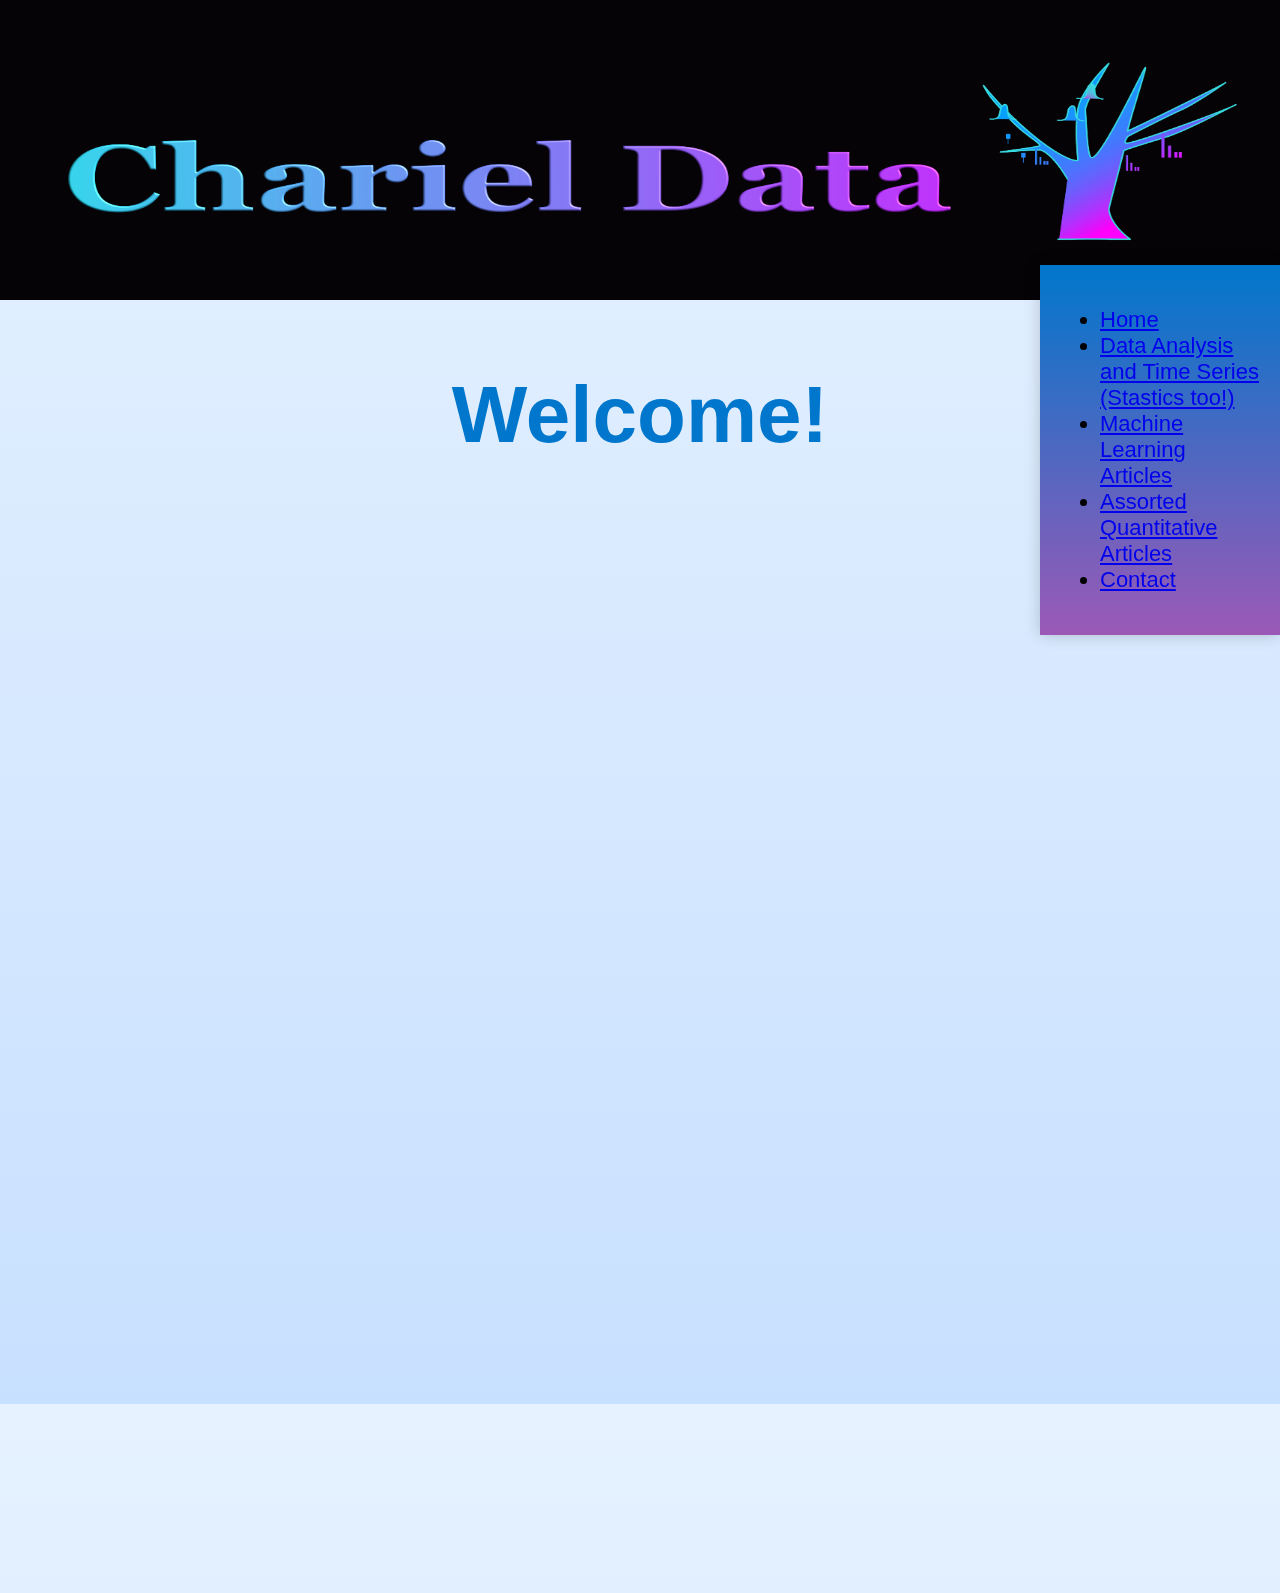
<file: index.html>
<!DOCTYPE html>
<html>

<head>
	<!-- This is the way to import the css files you don't have to add ./ in front -->
    <link rel="stylesheet" type="text/css" href="landingAndanimation.css">

    <style>
.navbar {
    font-size:22px;
    position: fixed;
    top: 50%;
    right: 0;
    transform: translateY(-50%);
    background: linear-gradient(to bottom, #0077cc, #0055a3);
    background: linear-gradient(to bottom, #0077cc, #9b59b6); /* Gradient from blue to pinkish purple */

    width: auto; /* Adjust width to content */
    max-width: 200px; /* Set a maximum width */
    padding: 20px;
    opacity: 1; /* Make it visible by default */
    z-index: 1;
    box-shadow: 0px 0px 15px rgba(0, 0, 0, 0.2);
    white-space: normal; /* Allow text to wrap */
    overflow-wrap: break-word; /* Break long words if necessary */
}

.navbar ul.sub-menu {
    display: none;
    font-size:18px;
    background: #0055a3;
    padding: 10px;
    position: absolute;
    left: -100px; /* Position it to the left of the main menu */
    down:-100px;
    top: 0;
    width: 200px;
    z-index: 10; /* Ensure it's above other elements */
}

.navbar li.has-submenu:hover > ul.sub-menu {
    display: block;
}
navbar li {
	margin:0;
}
.navbar ul.sub-menu {
		        top: -10px; /* Adjust this value to align the submenu with its parent menu
				       item */
				    /* ... other styles ... */
				
	    }
    </style>
</head>

<body>
    <img src="cd3.jpg" width="100%" height="300">



    <nav class="navbar">
        <ul class="main-menu">
            <li><a href="#">Home</a></li>
            <li class="has-submenu">
                <a href="#">Data Analysis and Time Series (Stastics too!)</a>
		<ul class="sub-menu">
<li>
			<a href="aInsomnia_Part_1.html"> Adolescent Insomnia Study </a></li>
<li> <a href="ma_linearRegression_1.html " target="_blank">Anchor Text</a></li>
<li>
			<a href="mhde.html">Mental Health Data Exploration</a>
</li>
			<a href="http://crime.redbeginning.online/dashapp">Crime Dashboard Project</a>
			<a href="Sentiment_analysis_and_flask.html"> Sentiment Analysis (Classifiers)</a>
</ul>
</li>
            <li class="has-submenu">
                <a href="#">Machine Learning Articles </a>
                <ul class="sub-menu">
                    <li><a href="Sentiment_analysis_and_flask.html"> Sentiment Analysis Classifier</a></li>

                    <li><a href="martclassifier.html"> Math Text Classification </a></li>
		<li><a href="twittertalk.html"> Twitter Usage and Age(ML)</a></li>
                </ul>
            </li>
            <li class="has-submenu">
                <a href="#">Assorted Quantitative Articles</a>
                <ul class="sub-menu">
                    <li><a href="ma_linearRegression_1.html"> Linear Regression Basics</a></li>

                    <li><a href="#"></a></li>
                </ul>
            </li>
            <li><a href="#">Contact</a></li>
        </ul>
    </nav>
    <div class="landing-page" style="padding-top: 200px">
        <div class="text-container">
            <div class="animated-text">
                <h1>Welcome!</h1>
            </div>
            <div class="standard-text">
                <h1>Welcome to the Data</h1>
		<div style="width:60%; margin:auto; text-align: center;font-size:30px">

		Welcome to My Data Science Portfolio
Hello and thank you for stopping by! I'm thrilled to share with you a collection of my work that spans various domains of Data Analysis and Machine Learning.

<br></br>

Each project is a testament to my passion for understanding the mathematical and statistical intricacies of real-world problems and crafting intuitive tools to harness this knowledge.

Whether you're a fellow data enthusiast, a business looking for insights, or just curious, I invite you to explore and delve into the projects above.

<br></br>

My goal has always been to assist individuals and businesses in grasping the mathematical and statistical dynamics of their challenges.

<br></br>

By doing so, I aim to provide them with tools that encapsulate this understanding in an accessible and user-friendly manner.

<br></br>

Your feedback and questions are invaluable to me. If you have any inquiries or if there's any way I
can assist you further, please don't hesitate to reach out at jgcblue9558@gmail.com or (818)
747-8150.
<br></br>

Warm regards,
<br></br>
Jose G. Chavez (P.h.D)
		</div>


                <div class="binary-animation">
                    <div class="binary-digits">
                        <p class="binary-digit">0</p>
                        <p class="binary-digit">0</p>
                        <p class="binary-digit">0</p>
                        <p class="binary-digit">0</p>
                        <p class="binary-digit">0</p>
                        <p class="binary-digit">0</p>
                        <p class="binary-digit">0</p>
                        <p class="binary-digit">0</p>
                        <p class="binary-digit">0</p>
                    </div>
                </div>
            </div>
        </div>
    </div>

    <script>
        document.addEventListener("DOMContentLoaded", function() {
            const binaryDigits = document.querySelectorAll(".binary-digit");

            function updateBinary() {
                binaryDigits.forEach(digit => {
                    digit.innerText = Math.round(Math.random());
                });
            }
            setInterval(updateBinary, 200);
        });
    </script>
</body>
</html>
</file>
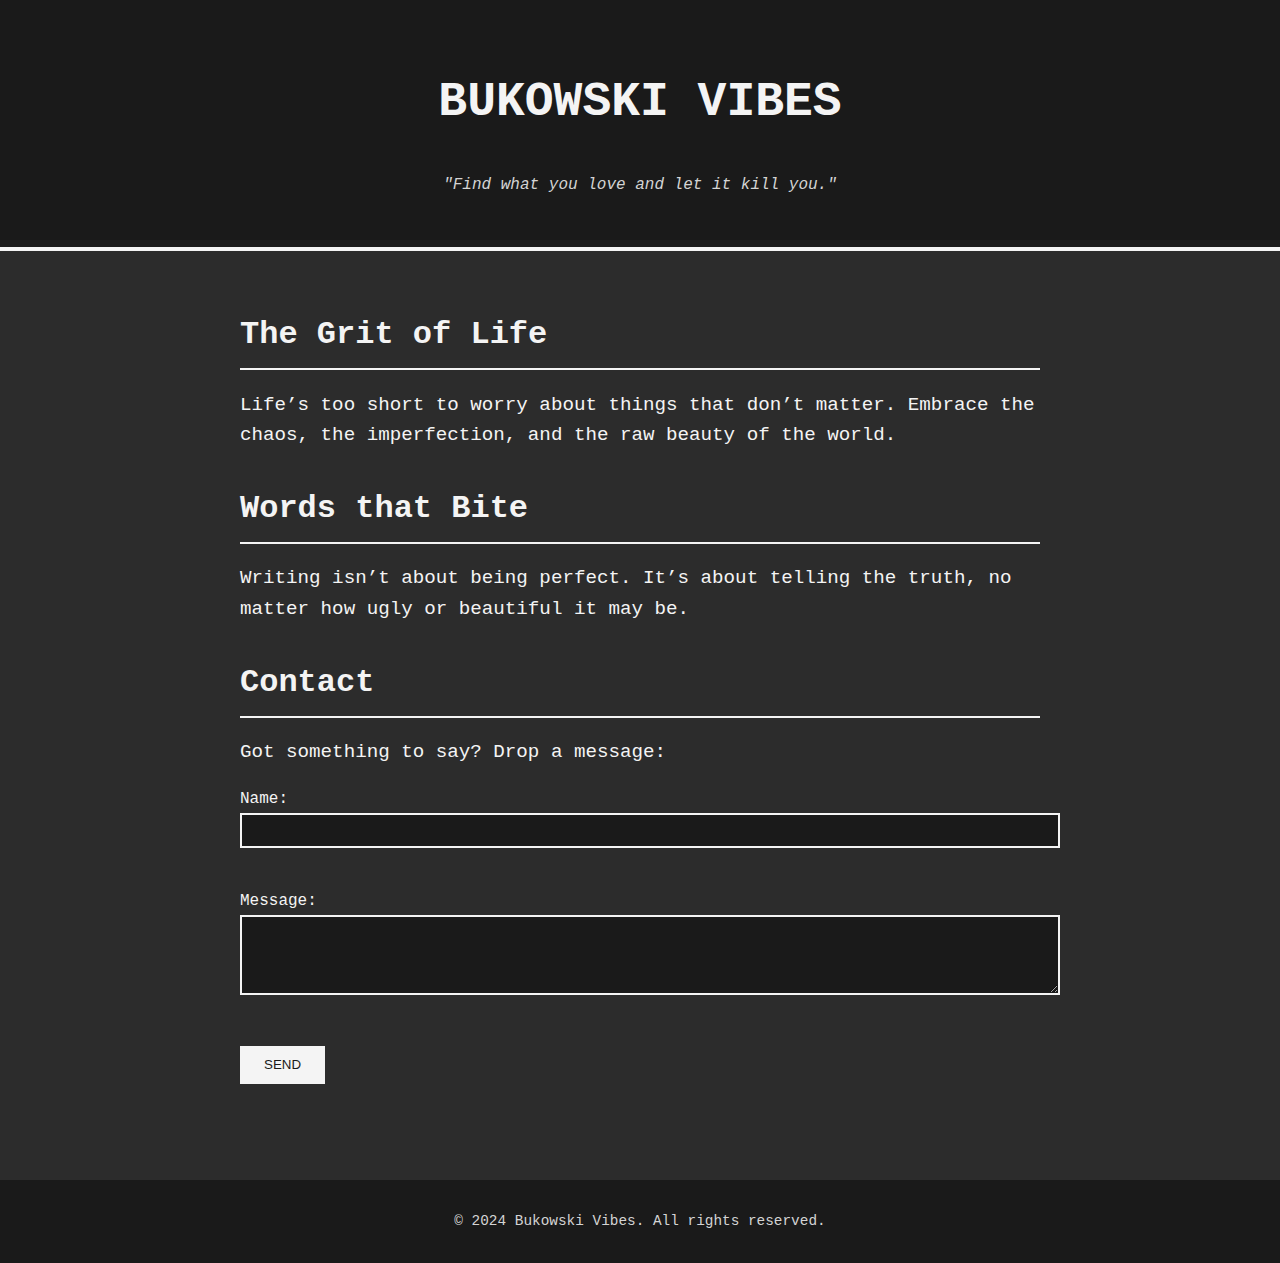
<file: artSite/index.html>
<!DOCTYPE html>
<html lang="en">
<head>
  <meta charset="UTF-8">
  <meta name="viewport" content="width=device-width, initial-scale=1.0">
  <title>Bukowski Vibes</title>
  <link rel="stylesheet" href="styles.css">
</head>
<body>
  <header>
    <h1>Bukowski Vibes</h1>
    <p>"Find what you love and let it kill you."</p>
  </header>

  <main>
    <section>
      <h2>The Grit of Life</h2>
      <p>
        Life’s too short to worry about things that don’t matter. Embrace the chaos, the imperfection, and the raw beauty of the world.
      </p>
    </section>

    <section>
      <h2>Words that Bite</h2>
      <p>
        Writing isn’t about being perfect. It’s about telling the truth, no matter how ugly or beautiful it may be.
      </p>
    </section>

    <section>
      <h2>Contact</h2>
      <p>Got something to say? Drop a message:</p>
      <form>
        <label for="name">Name:</label><br>
        <input type="text" id="name" name="name" required><br><br>

        <label for="message">Message:</label><br>
        <textarea id="message" name="message" rows="4" required></textarea><br><br>

        <button type="submit">Send</button>
      </form>
    </section>
  </main>

  <footer>
    <p>&copy; 2024 Bukowski Vibes. All rights reserved.</p>
  </footer>
</body>
</html>
</file>
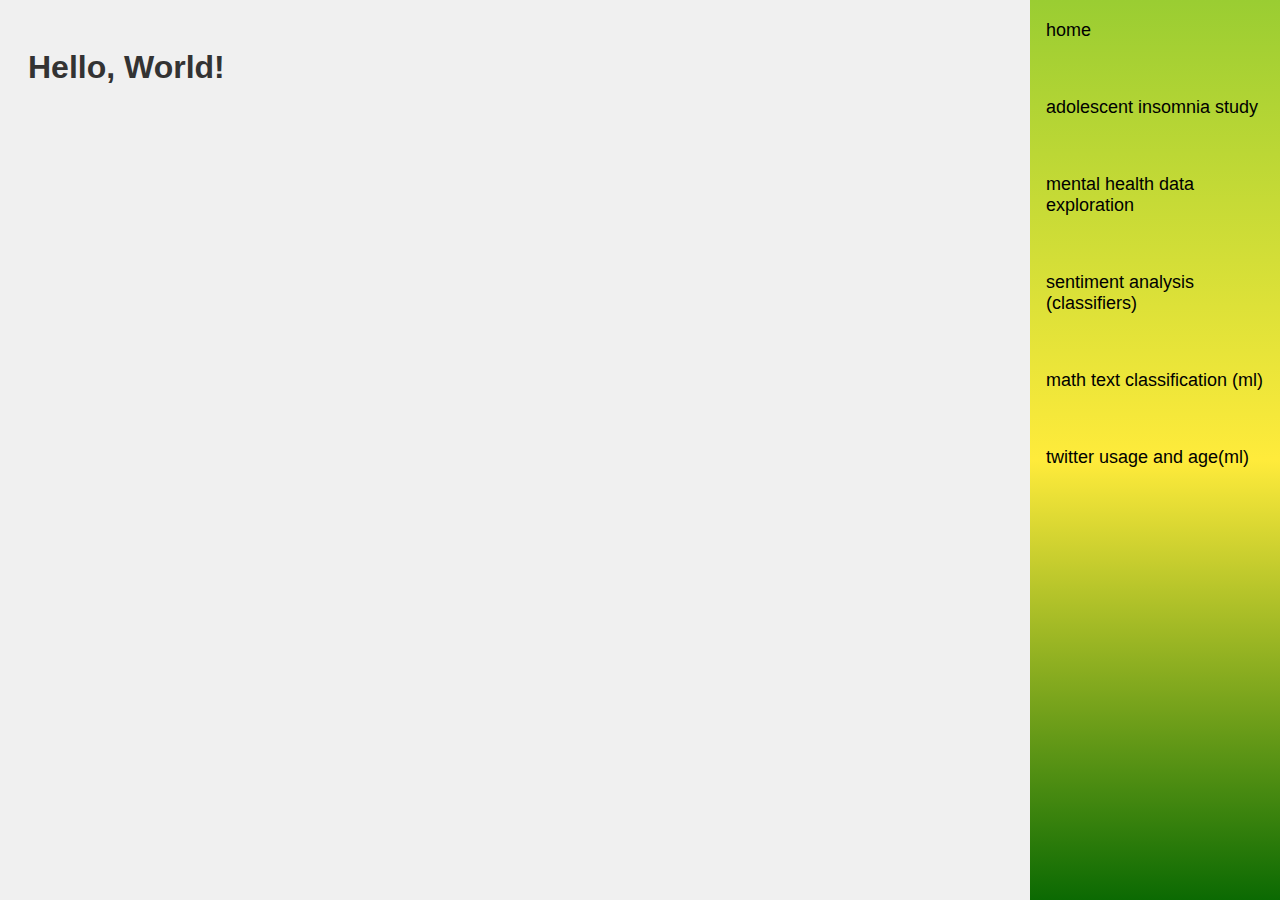
<file: hehe.html>
<!DOCTYPE html>
<html>
<head>
    <title>Sample Template</title>
    <style>
        body {
            font-family: Arial, sans-serif;
            background-color: #f0f0f0;
        }
        h1 {
            color: #333;
        }
    </style>
<link rel="stylesheet" href="css/sidenav.css"/>
</head>
<body>

<div class="sidenav" style="background-image:linear-gradient( to bottom, #9acd32, #ffeb3b, #006400); padding: 10px 0;">
    <a href="index.html"> home </a>
    <br></br>
    <a href="ainsomnia.html"> adolescent insomnia study </a>
    <br></br>
    <a href="mentalhealth_mexicous.html">mental health data exploration</a>
    <br></br>
    <a href="classy1.html"> sentiment analysis (classifiers)</a>
    <br></br>
    <a href="martclassifier.html"> math text classification (ml)</a>
    <br></br>
    <a href="twittertalk.html"> twitter usage and age(ml)</a>
    <br></br>
</div><!--navcloses-->
<div class="main-content">

    <h1>Hello, World!</h1>

</div> <!-- main content closing --></body>
</html>
</file>
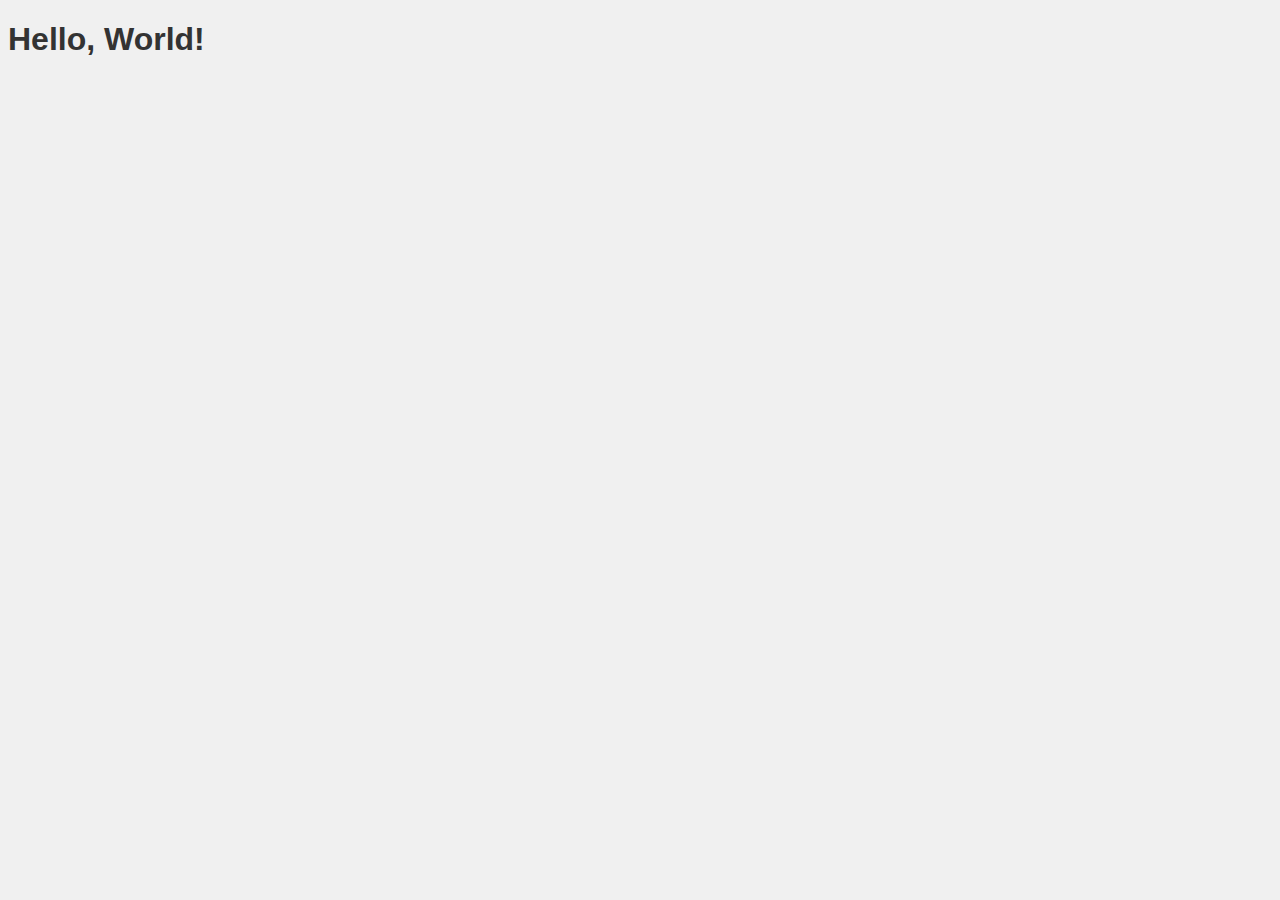
<file: sample_template.html>
<!DOCTYPE html>
<html>
<head>
    <title>Sample Template</title>
    <style>
        body {
            font-family: Arial, sans-serif;
            background-color: #f0f0f0;
        }
        h1 {
            color: #333;
        }
    </style>
</head>
<body>
    <h1>Hello, World!</h1>
</body>
</html>
</file>
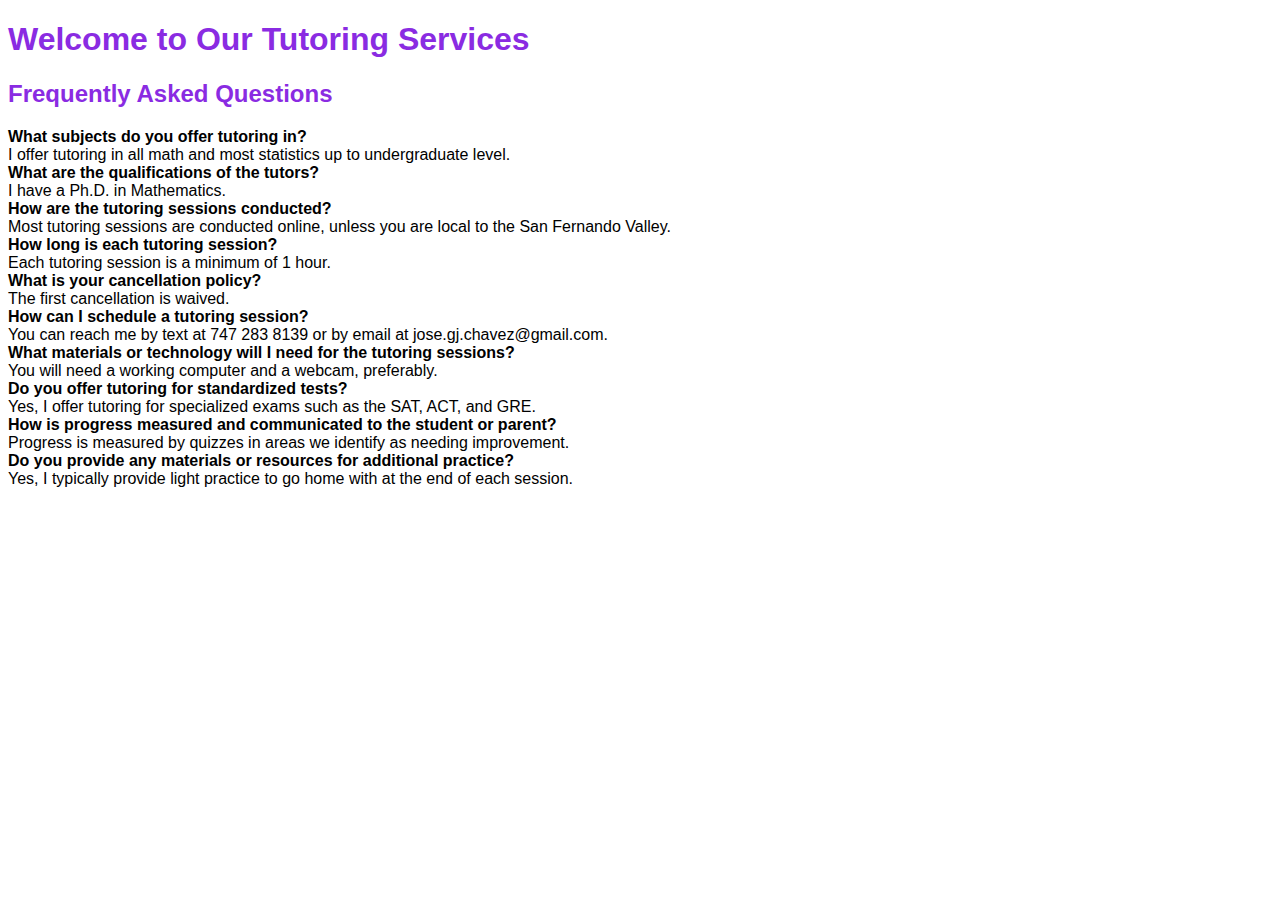
<file: css/faq.html>
<!DOCTYPE html>
<html>
<head>
    <title>Tutoring Services</title>
    <style>
        body {
            font-family: Arial, sans-serif;
        }
        h1, h2 {
            color: #8A2BE2;
        }
        .faq-question {
            font-weight: bold;
        }
    </style>
</head>
<body>
    <h1>Welcome to Our Tutoring Services</h1>
    <h2>Frequently Asked Questions</h2>
    <div class="faq-item">
        <div class="faq-question">What subjects do you offer tutoring in?</div>
        <div class="faq-answer">I offer tutoring in all math and most statistics up to undergraduate level.</div>
    </div>
    <div class="faq-item">
        <div class="faq-question">What are the qualifications of the tutors?</div>
        <div class="faq-answer">I have a Ph.D. in Mathematics.</div>
    </div>
    <div class="faq-item">
        <div class="faq-question">How are the tutoring sessions conducted?</div>
        <div class="faq-answer">Most tutoring sessions are conducted online, unless you are local to the San Fernando Valley.</div>
    </div>
    <div class="faq-item">
        <div class="faq-question">How long is each tutoring session?</div>
        <div class="faq-answer">Each tutoring session is a minimum of 1 hour.</div>
    </div>
    <div class="faq-item">
        <div class="faq-question">What is your cancellation policy?</div>
        <div class="faq-answer">The first cancellation is waived.</div>
    </div>
    <div class="faq-item">
        <div class="faq-question">How can I schedule a tutoring session?</div>
        <div class="faq-answer">You can reach me by text at 747 283 8139 or by email at jose.gj.chavez@gmail.com.</div>
    </div>
    <div class="faq-item">
        <div class="faq-question">What materials or technology will I need for the tutoring sessions?</div>
        <div class="faq-answer">You will need a working computer and a webcam, preferably.</div>
    </div>
    <div class="faq-item">
        <div class="faq-question">Do you offer tutoring for standardized tests?</div>
        <div class="faq-answer">Yes, I offer tutoring for specialized exams such as the SAT, ACT, and GRE.</div>
    </div>
    <div class="faq-item">
        <div class="faq-question">How is progress measured and communicated to the student or parent?</div>
        <div class="faq-answer">Progress is measured by quizzes in areas we identify as needing improvement.</div>
    </div>
    <div class="faq-item">
        <div class="faq-question">Do you provide any materials or resources for additional practice?</div>
        <div class="faq-answer">Yes, I typically provide light practice to go home with at the end of each session.</div>
    </div>
</body>
</html>
</file>
<file: landingAndanimation.css>
body {
color:black;
  margin: 0;
  padding: 0;
  font-family: Arial, sans-serif;
  background: linear-gradient(to bottom, #e6f2ff, #c8e0ff); /* Light blue gradient background */
}

.binary-animation {
  text-align: center;
  font-size: 48px;
  color: #0f0; /* Keeping the animated text green */
  color:red;
}

.binary-digit {
  display: inline-block;
  margin: 0 5px;
}

.landing-page {
  position: relative;
  height: 100vh;
  display: flex;
  justify-content: center;
  align-items: center;
}

.text-container {
  text-align: center;
}

.animated-text h1 {
  font-size: 80px;
  font-weight: bold;
  opacity: 1;
  animation: animateText 2s forwards;
  color: #0077cc; /* Slightly deeper blue for headers */
}

.standard-text {
  font-size: 30px;
  font-weight: normal;
  opacity: 0;
  animation: fadeInText 5s forwards;
  color: #666; /* Darker text for paragraphs */
}

.standard-text p {
  font-size: 25px;
}

.standard-text h1 {
  font-size: 40px;
  font-weight: normal;
  opacity: 0;
  animation: fadeInText 5s forwards;
  color: #0077cc; /* Slightly deeper blue for headers */
}

@keyframes animateText {
  0% {
    font-size: 80px;
    opacity: 1;
  }
  100% {
    font-size: 30px;
    opacity: 0;
  }
}

@keyframes fadeInText {
  0% {
    font-size: 40px;
    opacity: 0;
  }
  100% {
    font-size: 40px;
    opacity: 1;
  }
}
</file>
<file: artSite/styles.css>
/* Global Styles */
body {
  font-family: 'Courier New', Courier, monospace;
  background-color: #2c2c2c;
  color: #f4f4f4;
  margin: 0;
  padding: 0;
  line-height: 1.6;
}

a {
  color: #f4f4f4;
  text-decoration: none;
}

a:hover {
  text-decoration: underline;
}

/* Header */
header {
  background-color: #1a1a1a;
  text-align: center;
  padding: 2rem 1rem;
  border-bottom: 4px solid #f4f4f4;
}

header h1 {
  font-size: 3rem;
  font-weight: bold;
  text-transform: uppercase;
}

header p {
  font-style: italic;
  margin-top: 1rem;
  color: #d4d4d4;
}

/* Main Content */
main {
  padding: 2rem 1rem;
  max-width: 800px;
  margin: 0 auto;
}

section {
  margin-bottom: 2rem;
}

section h2 {
  font-size: 2rem;
  border-bottom: 2px solid #f4f4f4;
  padding-bottom: 0.5rem;
  margin-bottom: 1rem;
}

section p {
  font-size: 1.2rem;
}

/* Form */
form input,
form textarea {
  width: 100%;
  padding: 0.5rem;
  margin-bottom: 1rem;
  border: 2px solid #f4f4f4;
  background-color: #1a1a1a;
  color: #f4f4f4;
}

form button {
  background-color: #f4f4f4;
  color: #1a1a1a;
  padding: 0.7rem 1.5rem;
  border: none;
  cursor: pointer;
  text-transform: uppercase;
}

form button:hover {
  background-color: #d4d4d4;
}

/* Footer */
footer {
  text-align: center;
  padding: 1rem;
  background-color: #1a1a1a;
  margin-top: 2rem;
}

footer p {
  font-size: 0.9rem;
  color: #d4d4d4;
}
</file>
<file: css/sidenav.css>
.sidenav {
            height: 100%;
            width: 250px;
            position: fixed;
            top: 0;
            right: 0;
            background-color: #111;
            padding-top: 20px;
        }

        /* Style for the links within the side navigation bar */
        .sidenav a {
            padding: 10px 8px 10px 16px;
            text-decoration: none;
            font-size: 18px;
            color: black;
            display: block;
        }

        /* Change the color of the links when hovered */
        .sidenav a:hover {
            background-color: #575757;
        }

        /* Style for the main content area */
        .main-content {
            margin-right: 270px; /* Adjust this value to match the width of the sidenav */
            padding: 20px;
        }
</file>
